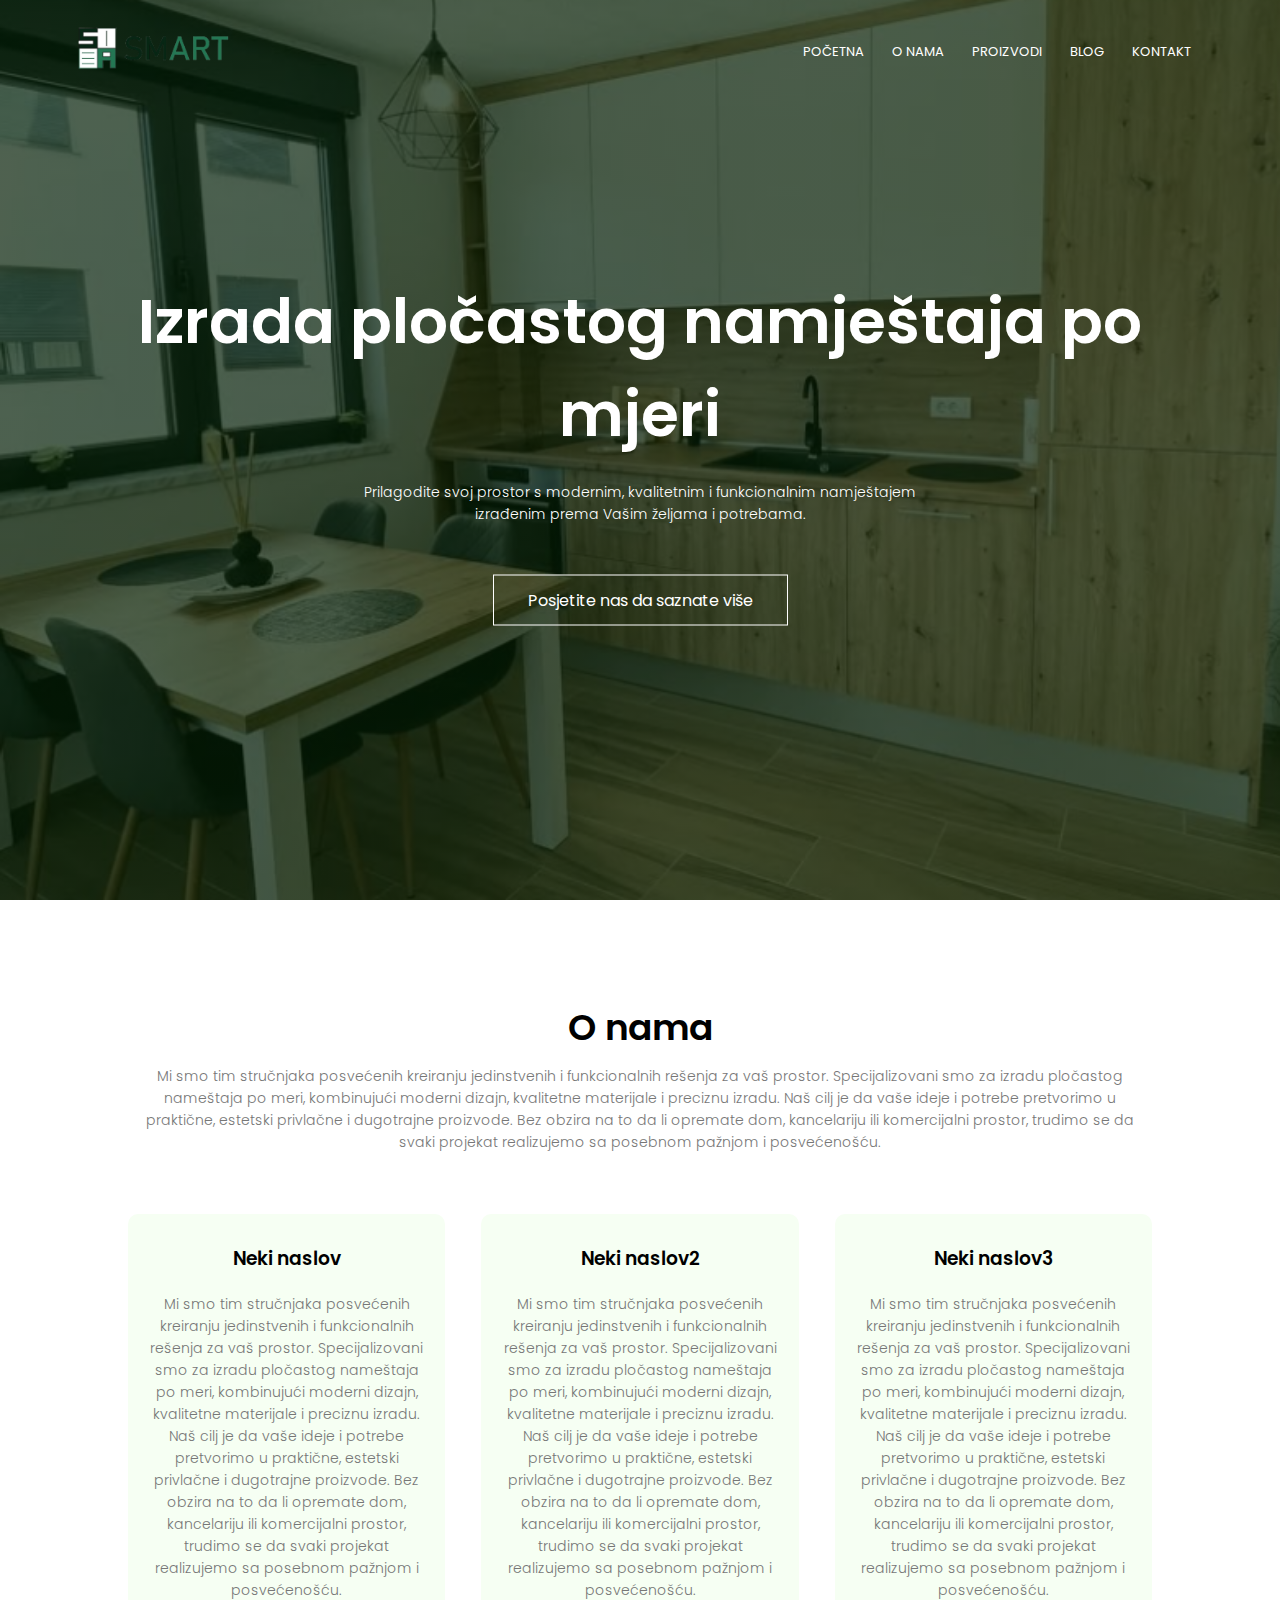
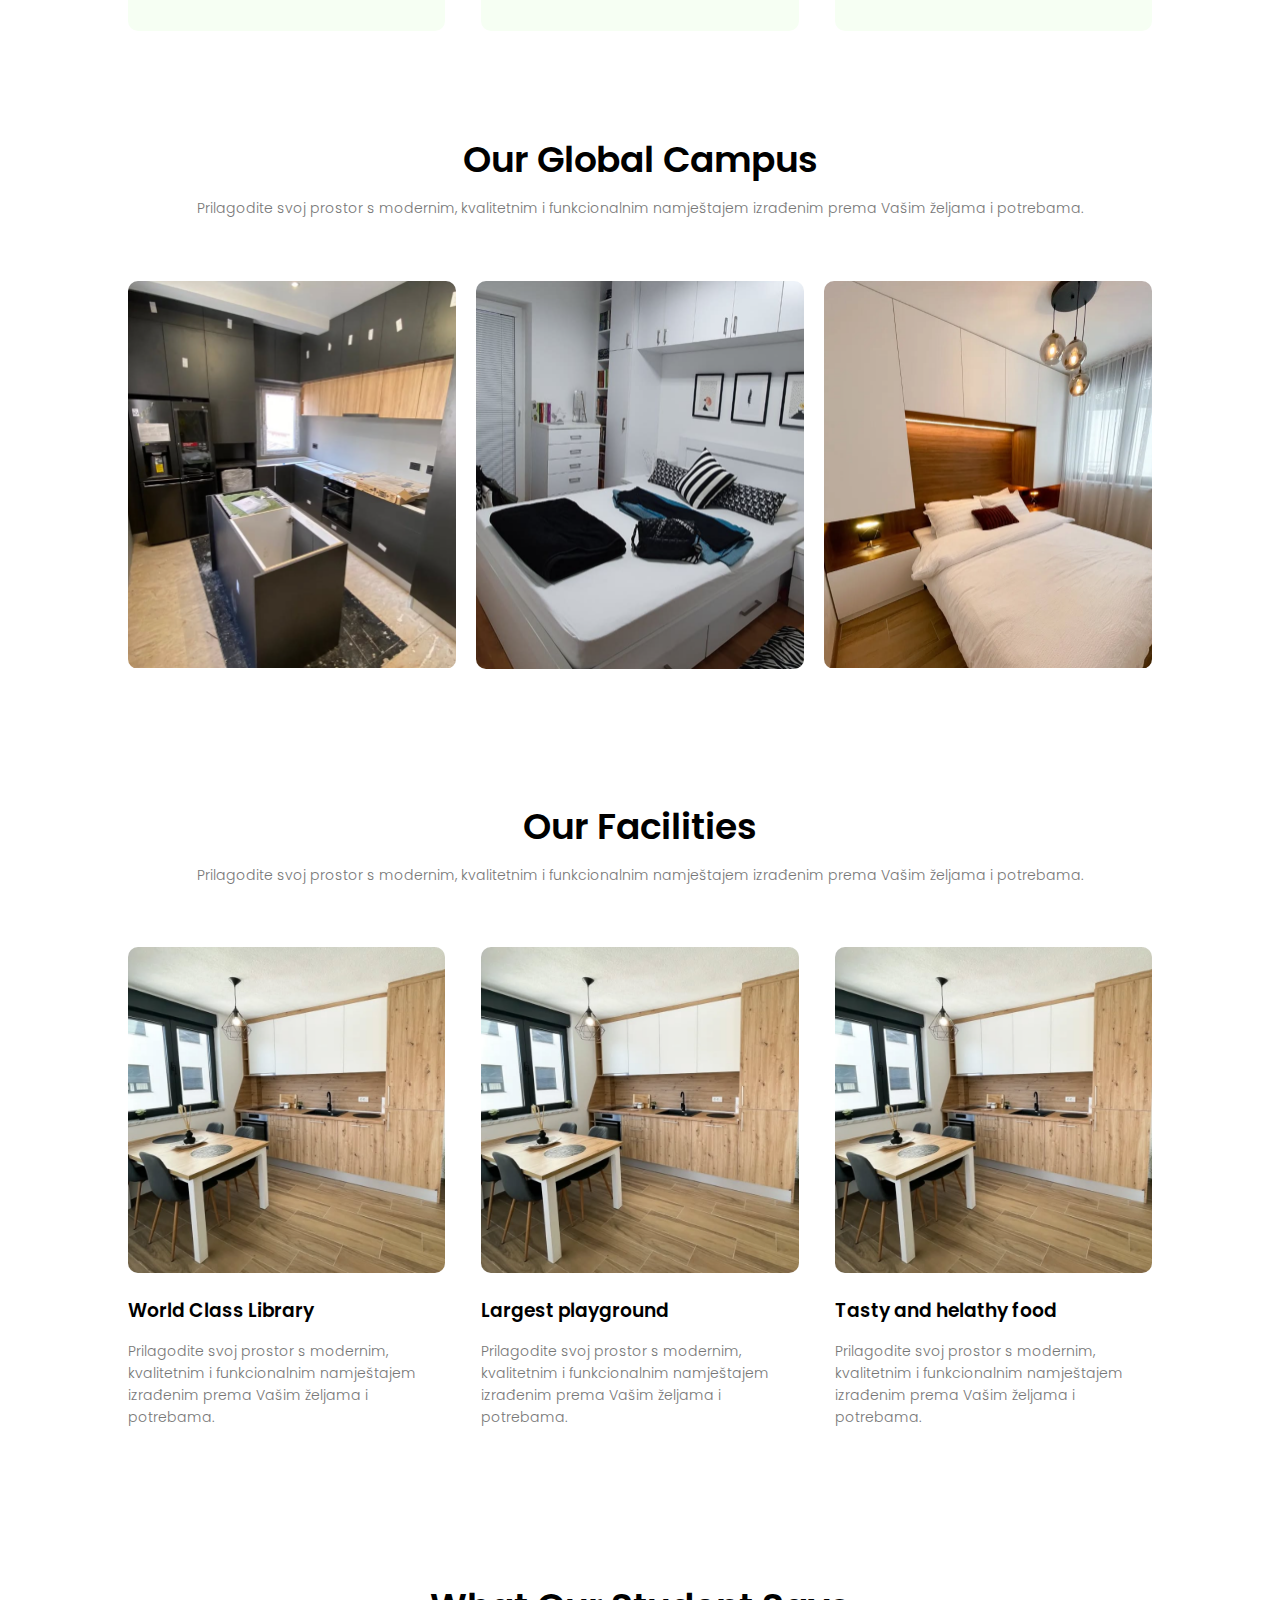
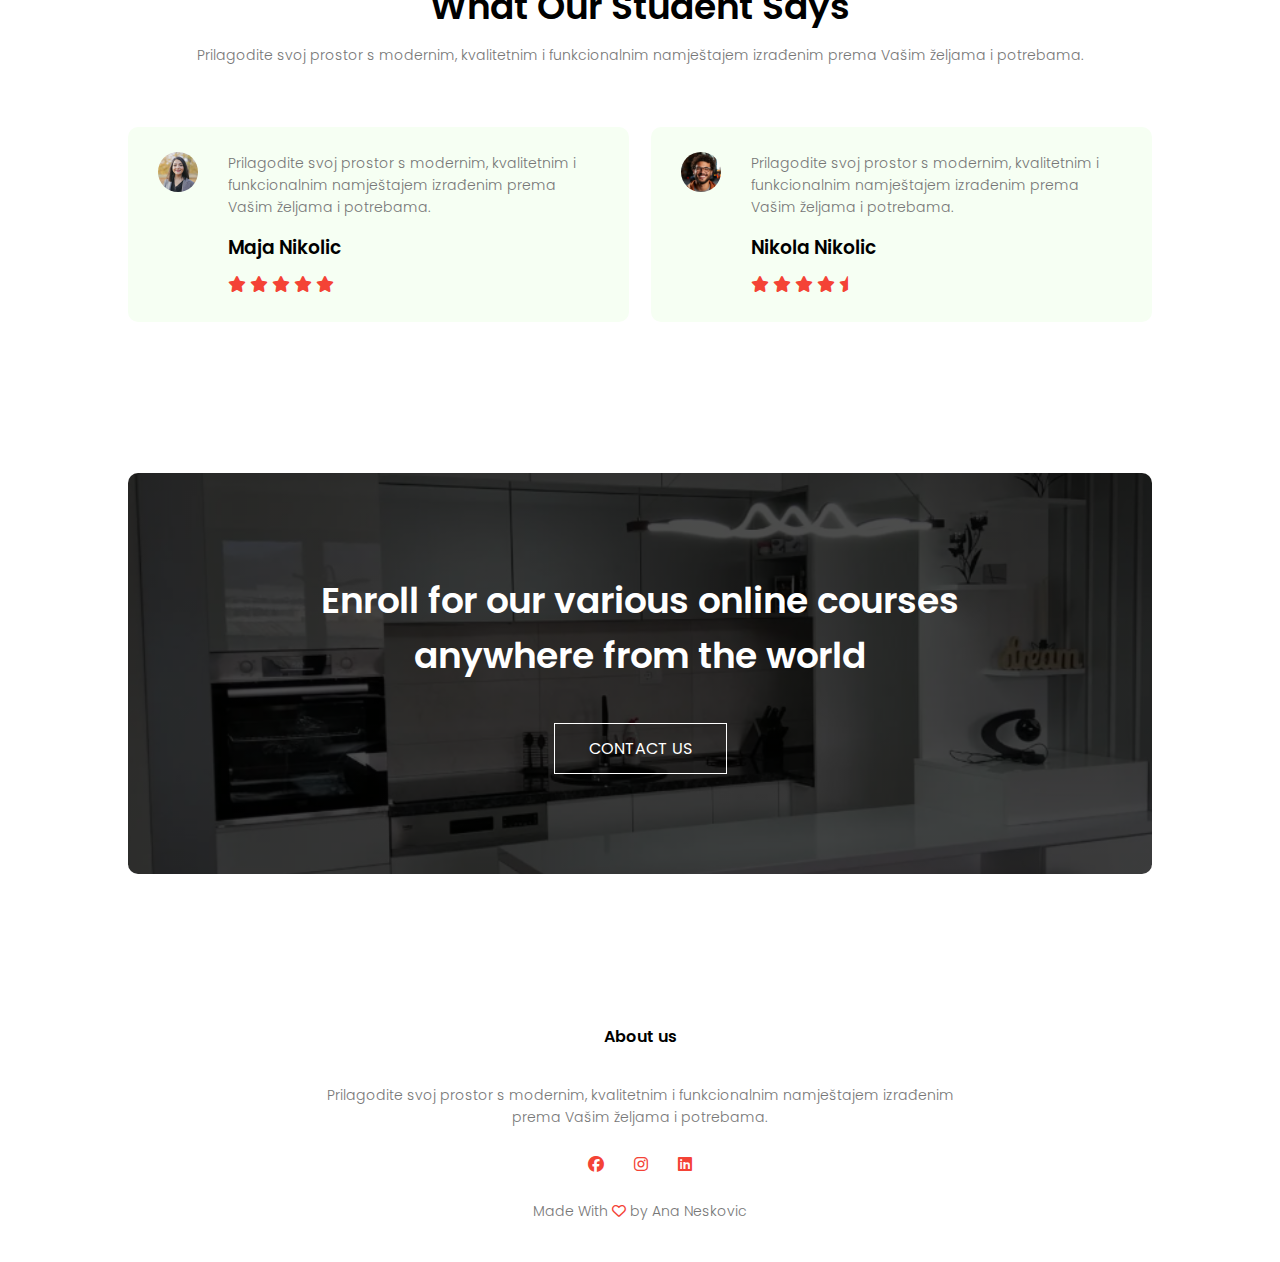
<file: index.html>
<!DOCTYPE html>
<html lang="en">

<head>
    <meta charset="UTF-8">
    <meta name="viewport" content="width=device-width, initial-scale=1.0">
    <title>Smart Enterijeri</title>
    <link rel="stylesheet" href="style.css">
    <link rel="preconnect" href="https://fonts.googleapis.com">
    <link rel="preconnect" href="https://fonts.gstatic.com" crossorigin>
    <link
        href="https://fonts.googleapis.com/css2?family=Poppins:ital,wght@0,100;0,200;0,300;0,400;0,500;0,600;0,700;0,800;0,900;1,100;1,200;1,300;1,400;1,500;1,600;1,700;1,800;1,900&family=Press+Start+2P&family=Quicksand:wght@300..700&display=swap"
        rel="stylesheet">
    <link href="https://cdnjs.cloudflare.com/ajax/libs/font-awesome/6.6.0/css/all.min.css" rel="stylesheet">
</head>

<body>

    <section class="header">
        <nav>
            <a href="index.html"><img src="images/file.png"></a>
            <div class="nav-links" id="navLinks">
                <i class="fa fa-times" onclick="hideMenu()"></i>
                <ul>
                    <li><a href="index.html">POČETNA</a></li>
                    <li><a href="about.html">O NAMA</a></li>
                    <li><a href="proizvodi.html">PROIZVODI</a></li>
                    <li><a href="blog.html">BLOG</a></li>
                    <li><a href="contact.html">KONTAKT</a></li>
                </ul>
            </div>
            <i class="fa fa-bars" onclick="showMenu()"></i>
        </nav>

        <div class="text-box">
            <h1>Izrada pločastog namještaja po mjeri</h1>
            <p>Prilagodite svoj prostor s modernim, kvalitetnim i funkcionalnim namještajem<br> izrađenim prema Vašim
                željama i potrebama.</p>
            <a href="" class="hero-btn">Posjetite nas da saznate više</a>
        </div>

    </section>

    <!-------About us---------->
    <!-- ---ovo je u videu bilo courses i koristim ga u proizvodi.html--------- -->

    <section class="aboutus">
        <h1>O nama</h1>
        <p>Mi smo tim stručnjaka posvećenih kreiranju jedinstvenih i funkcionalnih rešenja za vaš prostor.
            Specijalizovani smo za izradu pločastog nameštaja po meri, kombinujući moderni dizajn, kvalitetne materijale
            i preciznu izradu. Naš cilj je da vaše ideje i potrebe pretvorimo u praktične, estetski privlačne i
            dugotrajne proizvode. Bez obzira na to da li opremate dom, kancelariju ili komercijalni prostor, trudimo se
            da svaki projekat realizujemo sa posebnom pažnjom i posvećenošću.</p>

        <div class="row">
            <div class="aboutus-col">
                <h3>Neki naslov</h3>
                <p>Mi smo tim stručnjaka posvećenih kreiranju jedinstvenih i funkcionalnih rešenja za vaš prostor.
                    Specijalizovani smo za izradu pločastog nameštaja po meri, kombinujući moderni dizajn, kvalitetne
                    materijale i preciznu izradu. Naš cilj je da vaše ideje i potrebe pretvorimo u praktične, estetski
                    privlačne i dugotrajne proizvode. Bez obzira na to da li opremate dom, kancelariju ili komercijalni
                    prostor, trudimo se da svaki projekat realizujemo sa posebnom pažnjom i posvećenošću.</p>
            </div>

            <div class="aboutus-col">
                <h3>Neki naslov2</h3>
                <p>Mi smo tim stručnjaka posvećenih kreiranju jedinstvenih i funkcionalnih rešenja za vaš prostor.
                    Specijalizovani smo za izradu pločastog nameštaja po meri, kombinujući moderni dizajn, kvalitetne
                    materijale i preciznu izradu. Naš cilj je da vaše ideje i potrebe pretvorimo u praktične, estetski
                    privlačne i dugotrajne proizvode. Bez obzira na to da li opremate dom, kancelariju ili komercijalni
                    prostor, trudimo se da svaki projekat realizujemo sa posebnom pažnjom i posvećenošću.</p>
            </div>

            <div class="aboutus-col">
                <h3>Neki naslov3</h3>
                <p>Mi smo tim stručnjaka posvećenih kreiranju jedinstvenih i funkcionalnih rešenja za vaš prostor.
                    Specijalizovani smo za izradu pločastog nameštaja po meri, kombinujući moderni dizajn, kvalitetne
                    materijale i preciznu izradu. Naš cilj je da vaše ideje i potrebe pretvorimo u praktične, estetski
                    privlačne i dugotrajne proizvode. Bez obzira na to da li opremate dom, kancelariju ili komercijalni
                    prostor, trudimo se da svaki projekat realizujemo sa posebnom pažnjom i posvećenošću.</p>
            </div>

        </div>

    </section>


    <!-------Campus example---------->
    <section class="campus">
        <h1>Our Global Campus</h1>
        <p>Prilagodite svoj prostor s modernim, kvalitetnim i funkcionalnim namještajem izrađenim prema Vašim
            željama i potrebama.</p>

        <!-- Ove slike trebaju biti istih dimenzija -->
        <div class="row">
            <div class="campus-col">
                <img src="images/Screenshot 2024-12-10 162419.png">
                <div class="layer">
                    <h3>KUHINJE</h3>
                </div>
            </div>
            <div class="campus-col">
                <img src="images/Screenshot 2024-12-10 162841.png">
                <div class="layer">
                    <h3>SOBE</h3>
                </div>
            </div>
            <div class="campus-col">
                <img src="images/Screenshot 2024-12-10 162618.png">
                <div class="layer">
                    <h3>KANCELARIJE</h3>
                </div>
            </div>
        </div>

    </section>


    <!-- -------Facilities--------- -->

    <section class="facilities">
        <h1>Our Facilities</h1>
        <p>Prilagodite svoj prostor s modernim, kvalitetnim i funkcionalnim namještajem izrađenim prema Vašim
            željama i potrebama.</p>

        <div class="row">
            <div class="facilities-col">
                <img src="images/Screenshot 2024-12-10 162544.png">
                <h3>World Class Library</h3>
                <p>Prilagodite svoj prostor s modernim, kvalitetnim i funkcionalnim namještajem izrađenim prema Vašim
                    željama i potrebama.</p>
            </div>
            <div class="facilities-col">
                <img src="images/Screenshot 2024-12-10 162544.png">
                <h3>Largest playground</h3>
                <p>Prilagodite svoj prostor s modernim, kvalitetnim i funkcionalnim namještajem izrađenim prema Vašim
                    željama i potrebama.</p>
            </div>
            <div class="facilities-col">
                <img src="images/Screenshot 2024-12-10 162544.png">
                <h3>Tasty and helathy food</h3>
                <p>Prilagodite svoj prostor s modernim, kvalitetnim i funkcionalnim namještajem izrađenim prema Vašim
                    željama i potrebama.</p>
            </div>
        </div>
    </section>

    <!-- ---------- testimonials --------- -->

    <section class="testimonials">
        <h1>What Our Student Says</h1>
        <p>Prilagodite svoj prostor s modernim, kvalitetnim i funkcionalnim namještajem izrađenim prema Vašim
            željama i potrebama.</p>

        <div class="row">
            <div class="testimonial-col">
                <img src="images/Perfocal_17-11-2019_TYWFAQ_100_standard-3.jpg" alt="">
                <div>
                    <p>Prilagodite svoj prostor s modernim, kvalitetnim i funkcionalnim namještajem izrađenim prema Vašim
                        željama i potrebama.</p>
                    <h3>Maja Nikolic</h3>
                    <i class="fa fa-star"></i>
                    <i class="fa fa-star"></i>
                    <i class="fa fa-star"></i>
                    <i class="fa fa-star"></i>
                    <i class="fa fa-star"></i>        
                </div>
            </div>
            <div class="testimonial-col">
                <img src="images/ah4ozj2h.png" alt="">
                <div>
                    <p>Prilagodite svoj prostor s modernim, kvalitetnim i funkcionalnim namještajem izrađenim prema Vašim
                        željama i potrebama.</p>
                    <h3>Nikola Nikolic</h3>
                    <i class="fa fa-star"></i>
                    <i class="fa fa-star"></i>
                    <i class="fa fa-star"></i>
                    <i class="fa fa-star"></i>
                    <i class="fa fa-star-half"></i>
                </div>
            </div>
        </div>
    </section>

    <!-- ------ Call to Action ------- -->

    <section class="cta">
        <h1>Enroll for our various online courses<br> anywhere from the world</h1>
        <a href="" class="hero-btn">CONTACT US</a>
    </section>

    

    <!-- ---------Footer-------- -->
    <section class="footer">
        <h4>About us</h4>
        <p>Prilagodite svoj prostor s modernim, kvalitetnim i funkcionalnim namještajem izrađenim<br> prema Vašim
            željama i potrebama.</p>
        <div class="icons">
            <i class="fab fa-facebook"></i>
            <i class="fab fa-instagram"></i>
            <i class="fab fa-linkedin"></i>
        </div>
        <p>Made With <i class="fa-regular fa-heart"></i> by Ana Neskovic</p>
    </section>





    <!-- ---------JavaScript za Toggle Meni-------- -->
    <script>

        var navLinks = document.getElementById("navLinks");

        function showMenu() {
            navLinks.style.right = "0";
        }

        function hideMenu() {
            navLinks.style.right = "-200px";
        }

    </script>

</body>

</html>
</file>
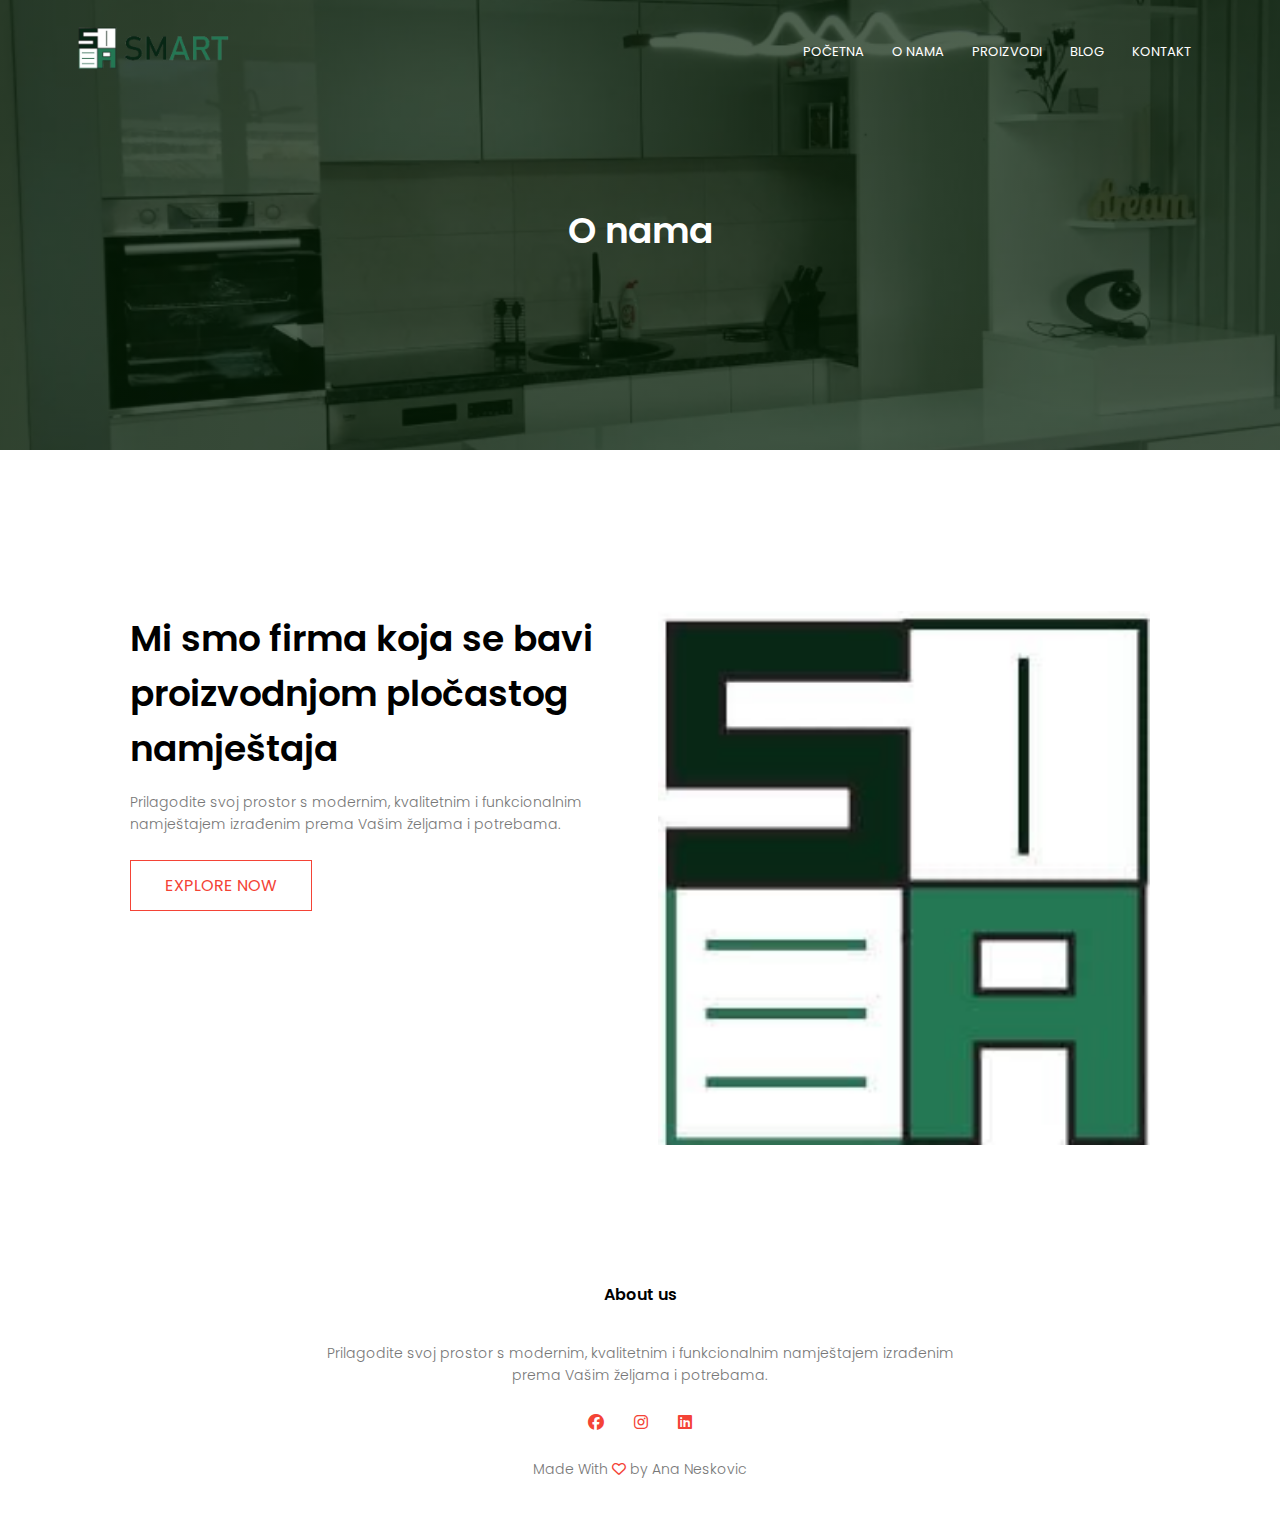
<file: about.html>
<!DOCTYPE html>
<html lang="en">

<head>
    <meta charset="UTF-8">
    <meta name="viewport" content="width=device-width, initial-scale=1.0">
    <title>Smart Enterijeri</title>
    <link rel="stylesheet" href="style.css">
    <link rel="preconnect" href="https://fonts.googleapis.com">
    <link rel="preconnect" href="https://fonts.gstatic.com" crossorigin>
    <link
        href="https://fonts.googleapis.com/css2?family=Poppins:ital,wght@0,100;0,200;0,300;0,400;0,500;0,600;0,700;0,800;0,900;1,100;1,200;1,300;1,400;1,500;1,600;1,700;1,800;1,900&family=Press+Start+2P&family=Quicksand:wght@300..700&display=swap"
        rel="stylesheet">
    <link href="https://cdnjs.cloudflare.com/ajax/libs/font-awesome/6.6.0/css/all.min.css" rel="stylesheet">
</head>

<body>

    <!-- ------- header -------- -->

    <section class="sub-header">
        <nav>
            <a href="index.html"><img src="images/file.png"></a>
            <div class="nav-links" id="navLinks">
                <i class="fa fa-times" onclick="hideMenu()"></i>
                <ul>
                    <li><a href="index.html">POČETNA</a></li>
                    <li><a href="about.html">O NAMA</a></li>
                    <li><a href="proizvodi.html">PROIZVODI</a></li>
                    <li><a href="blog.html">BLOG</a></li>
                    <li><a href="contact.html">KONTAKT</a></li>
                </ul>
            </div>
            <i class="fa fa-bars" onclick="showMenu()"></i>
        </nav>

        <h1>O nama</h1>
    </section>

    <!-- -------about us content ------------ -->

    <section class="about-us">
        <div class="row">
            <div class="about-col">
                <h1>Mi smo firma koja se bavi proizvodnjom pločastog namještaja</h1>
                <p>Prilagodite svoj prostor s modernim, kvalitetnim i funkcionalnim namještajem izrađenim prema Vašim
                    željama i potrebama.</p>
                    <a href="" class="hero-btn red-btn">EXPLORE NOW</a>
            </div>
            <div class="about-col">
                <img src="images/logo.png">
            </div>
        </div>
    </section>



    <!-- ---------Footer-------- -->
    <section class="footer">
        <h4>About us</h4>
        <p>Prilagodite svoj prostor s modernim, kvalitetnim i funkcionalnim namještajem izrađenim<br> prema Vašim
            željama i potrebama.</p>
        <div class="icons">
            <i class="fab fa-facebook"></i>
            <i class="fab fa-instagram"></i>
            <i class="fab fa-linkedin"></i>
        </div>
        <p>Made With <i class="fa-regular fa-heart"></i> by Ana Neskovic</p>
    </section>





    <!-- ---------JavaScript za Toggle Meni-------- -->
    <script>

        var navLinks = document.getElementById("navLinks");

        function showMenu() {
            navLinks.style.right = "0";
        }

        function hideMenu() {
            navLinks.style.right = "-200px";
        }

    </script>

</body>

</html>
</file>
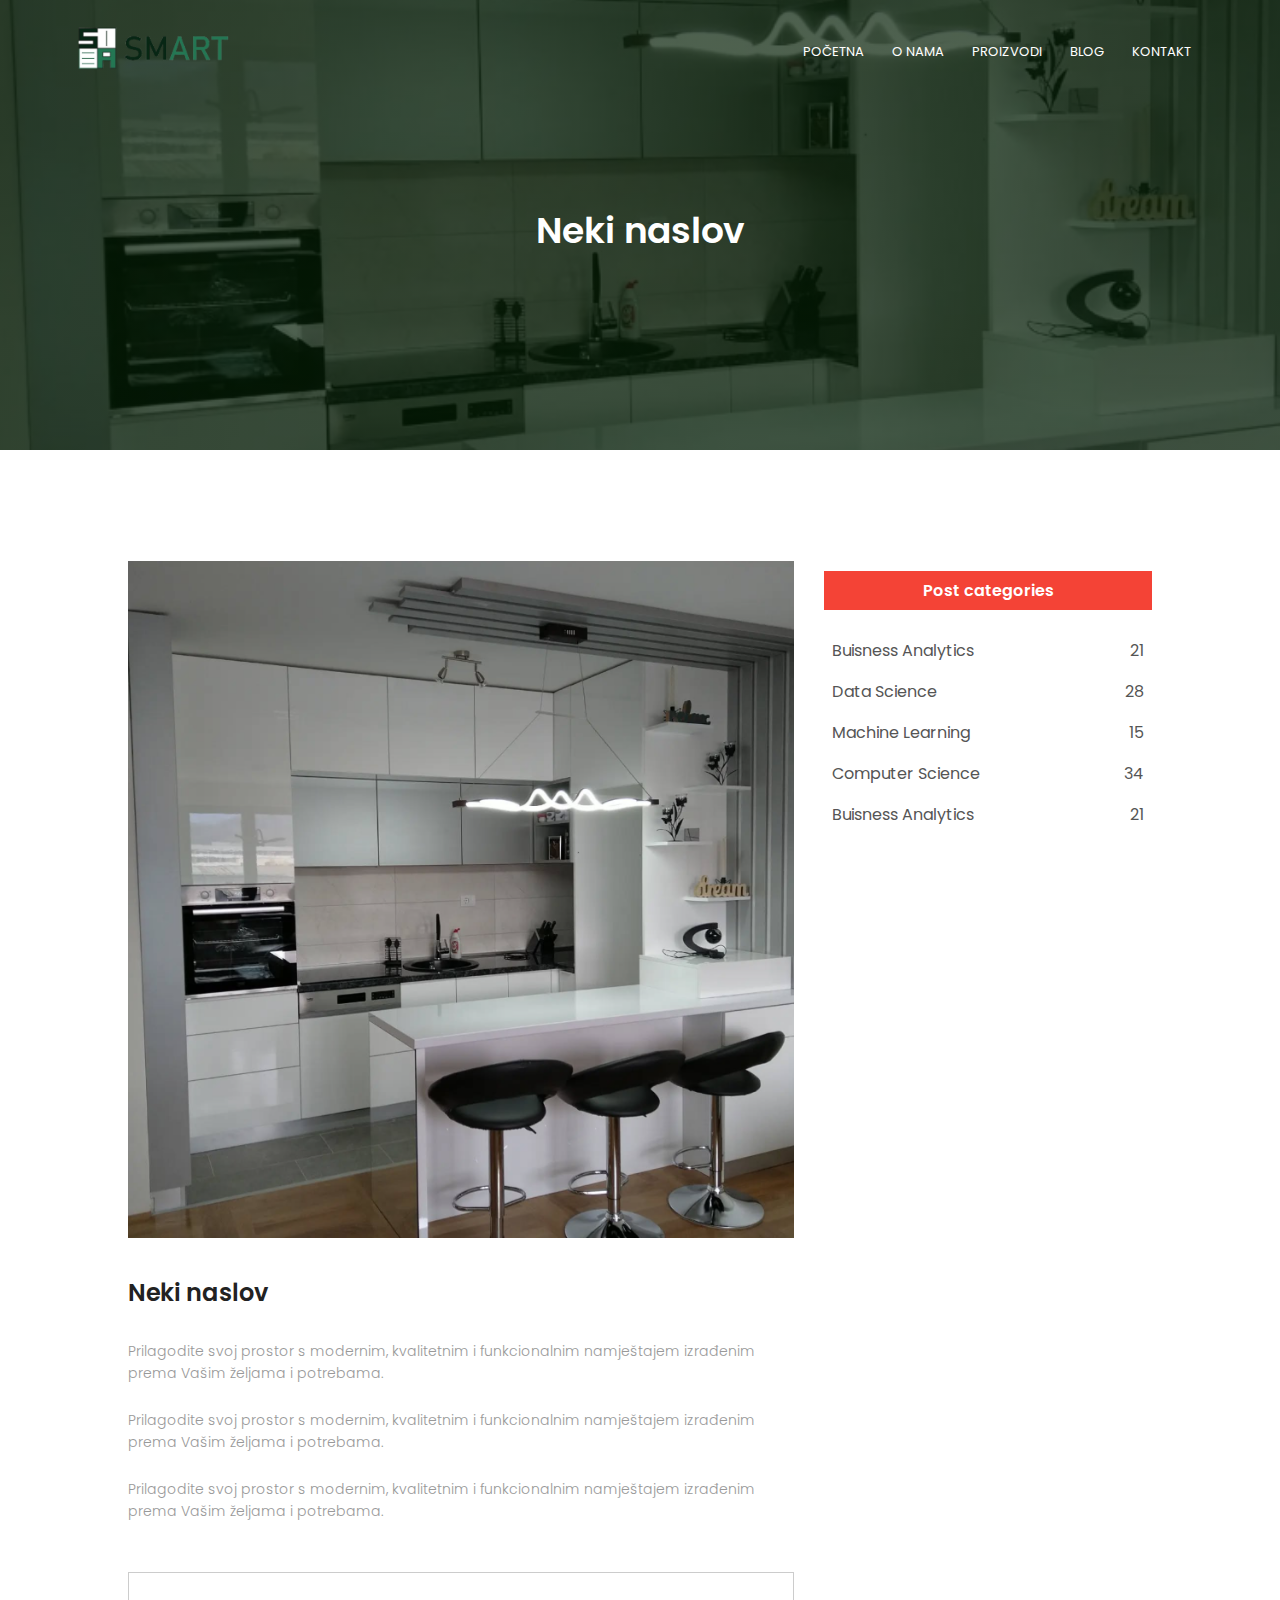
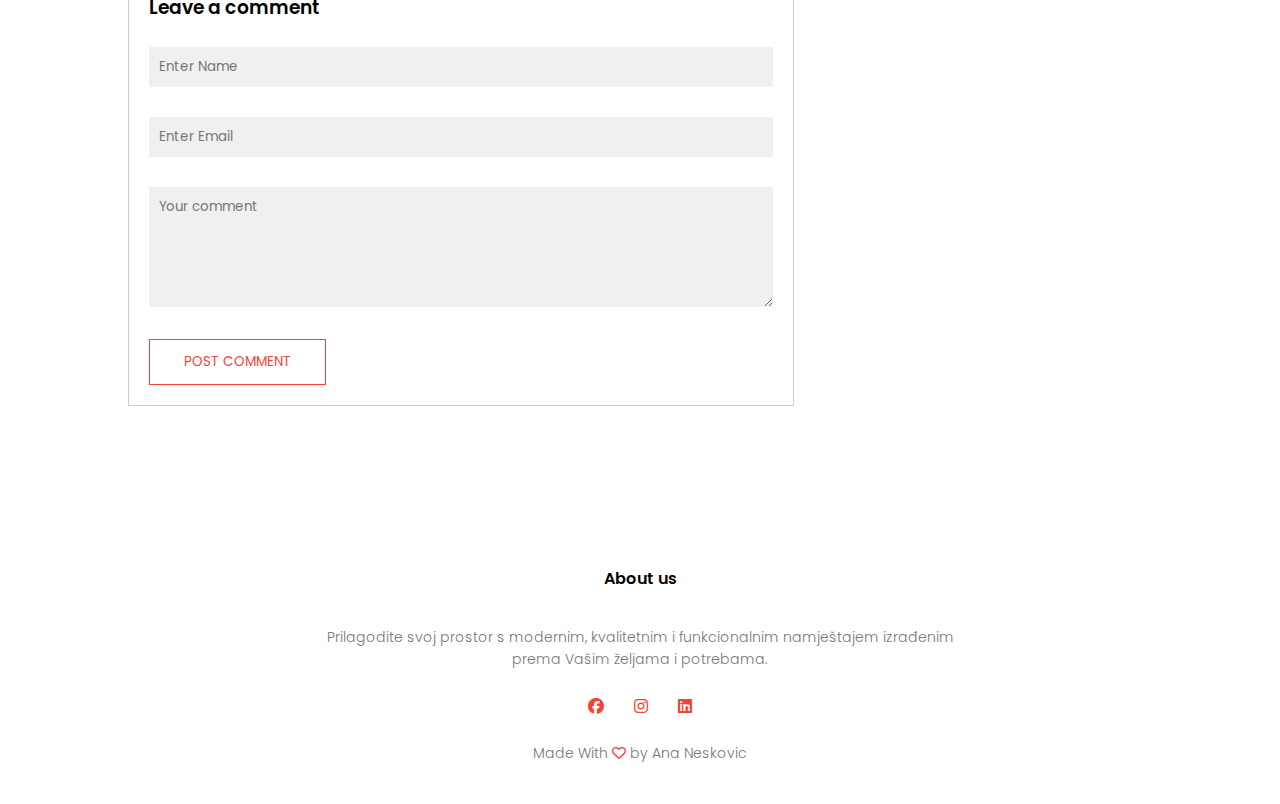
<file: blog.html>
<!DOCTYPE html>
<html lang="en">

<head>
    <meta charset="UTF-8">
    <meta name="viewport" content="width=device-width, initial-scale=1.0">
    <title>Smart Enterijeri</title>
    <link rel="stylesheet" href="style.css">
    <link rel="preconnect" href="https://fonts.googleapis.com">
    <link rel="preconnect" href="https://fonts.gstatic.com" crossorigin>
    <link
        href="https://fonts.googleapis.com/css2?family=Poppins:ital,wght@0,100;0,200;0,300;0,400;0,500;0,600;0,700;0,800;0,900;1,100;1,200;1,300;1,400;1,500;1,600;1,700;1,800;1,900&family=Press+Start+2P&family=Quicksand:wght@300..700&display=swap"
        rel="stylesheet">
    <link href="https://cdnjs.cloudflare.com/ajax/libs/font-awesome/6.6.0/css/all.min.css" rel="stylesheet">
</head>

<body>

    <!-- ------- header -------- -->

    <section class="sub-header">
        <nav>
            <a href="index.html"><img src="images/file.png"></a>
            <div class="nav-links" id="navLinks">
                <i class="fa fa-times" onclick="hideMenu()"></i>
                <ul>
                    <li><a href="index.html">POČETNA</a></li>
                    <li><a href="about.html">O NAMA</a></li>
                    <li><a href="proizvodi.html">PROIZVODI</a></li>
                    <li><a href="blog.html">BLOG</a></li>
                    <li><a href="contact.html">KONTAKT</a></li>
                </ul>
            </div>
            <i class="fa fa-bars" onclick="showMenu()"></i>
        </nav>

        <h1>Neki naslov</h1>
    </section>

    <!-- ------- blog page content------------ -->

    <section class="blog-content">
        <div class="row">
            <div class="blog-left">
                <img src="images/Screenshot 2024-12-10 162510.png">
                <h2>Neki naslov</h2>
                <p>Prilagodite svoj prostor s modernim, kvalitetnim i funkcionalnim namještajem izrađenim prema Vašim
                željama i potrebama.</p>
                <br>
                <p>Prilagodite svoj prostor s modernim, kvalitetnim i funkcionalnim namještajem izrađenim prema Vašim
                željama i potrebama.</p>
                <br>
                <p>Prilagodite svoj prostor s modernim, kvalitetnim i funkcionalnim namještajem izrađenim prema Vašim
                željama i potrebama.</p>
            
            <div class="comment-box">
                <h3>Leave a comment</h3>
                <form class="comment-form">
                    <input type="text" placeholder="Enter Name">
                    <input type="email" placeholder="Enter Email">
                    <textarea rows="5" placeholder="Your comment"></textarea>
                    <button type="Submit" class="hero-btn red-btn">POST COMMENT</button>
                </form>
            </div>
            
            
            </div>
            <div class="blog-right">
                <h3>Post categories</h3>
                <div>
                    <span>Buisness Analytics</span>
                    <span>21</span>
                </div>
                <div>
                    <span>Data Science</span>
                    <span>28</span>
                </div>
                <div>
                    <span>Machine Learning</span>
                    <span>15</span>
                </div>
                <div>
                    <span>Computer Science</span>
                    <span>34</span>
                </div>
                <div>
                    <span>Buisness Analytics</span>
                    <span>21</span>
                </div>
            </div>
        </div>
    </section>


    <!-- ---------Footer-------- -->
    <section class="footer">
        <h4>About us</h4>
        <p>Prilagodite svoj prostor s modernim, kvalitetnim i funkcionalnim namještajem izrađenim<br> prema Vašim
            željama i potrebama.</p>
        <div class="icons">
            <i class="fab fa-facebook"></i>
            <i class="fab fa-instagram"></i>
            <i class="fab fa-linkedin"></i>
        </div>
        <p>Made With <i class="fa-regular fa-heart"></i> by Ana Neskovic</p>
    </section>





    <!-- ---------JavaScript za Toggle Meni-------- -->
    <script>

        var navLinks = document.getElementById("navLinks");

        function showMenu() {
            navLinks.style.right = "0";
        }

        function hideMenu() {
            navLinks.style.right = "-200px";
        }

    </script>

</body>

</html>
</file>
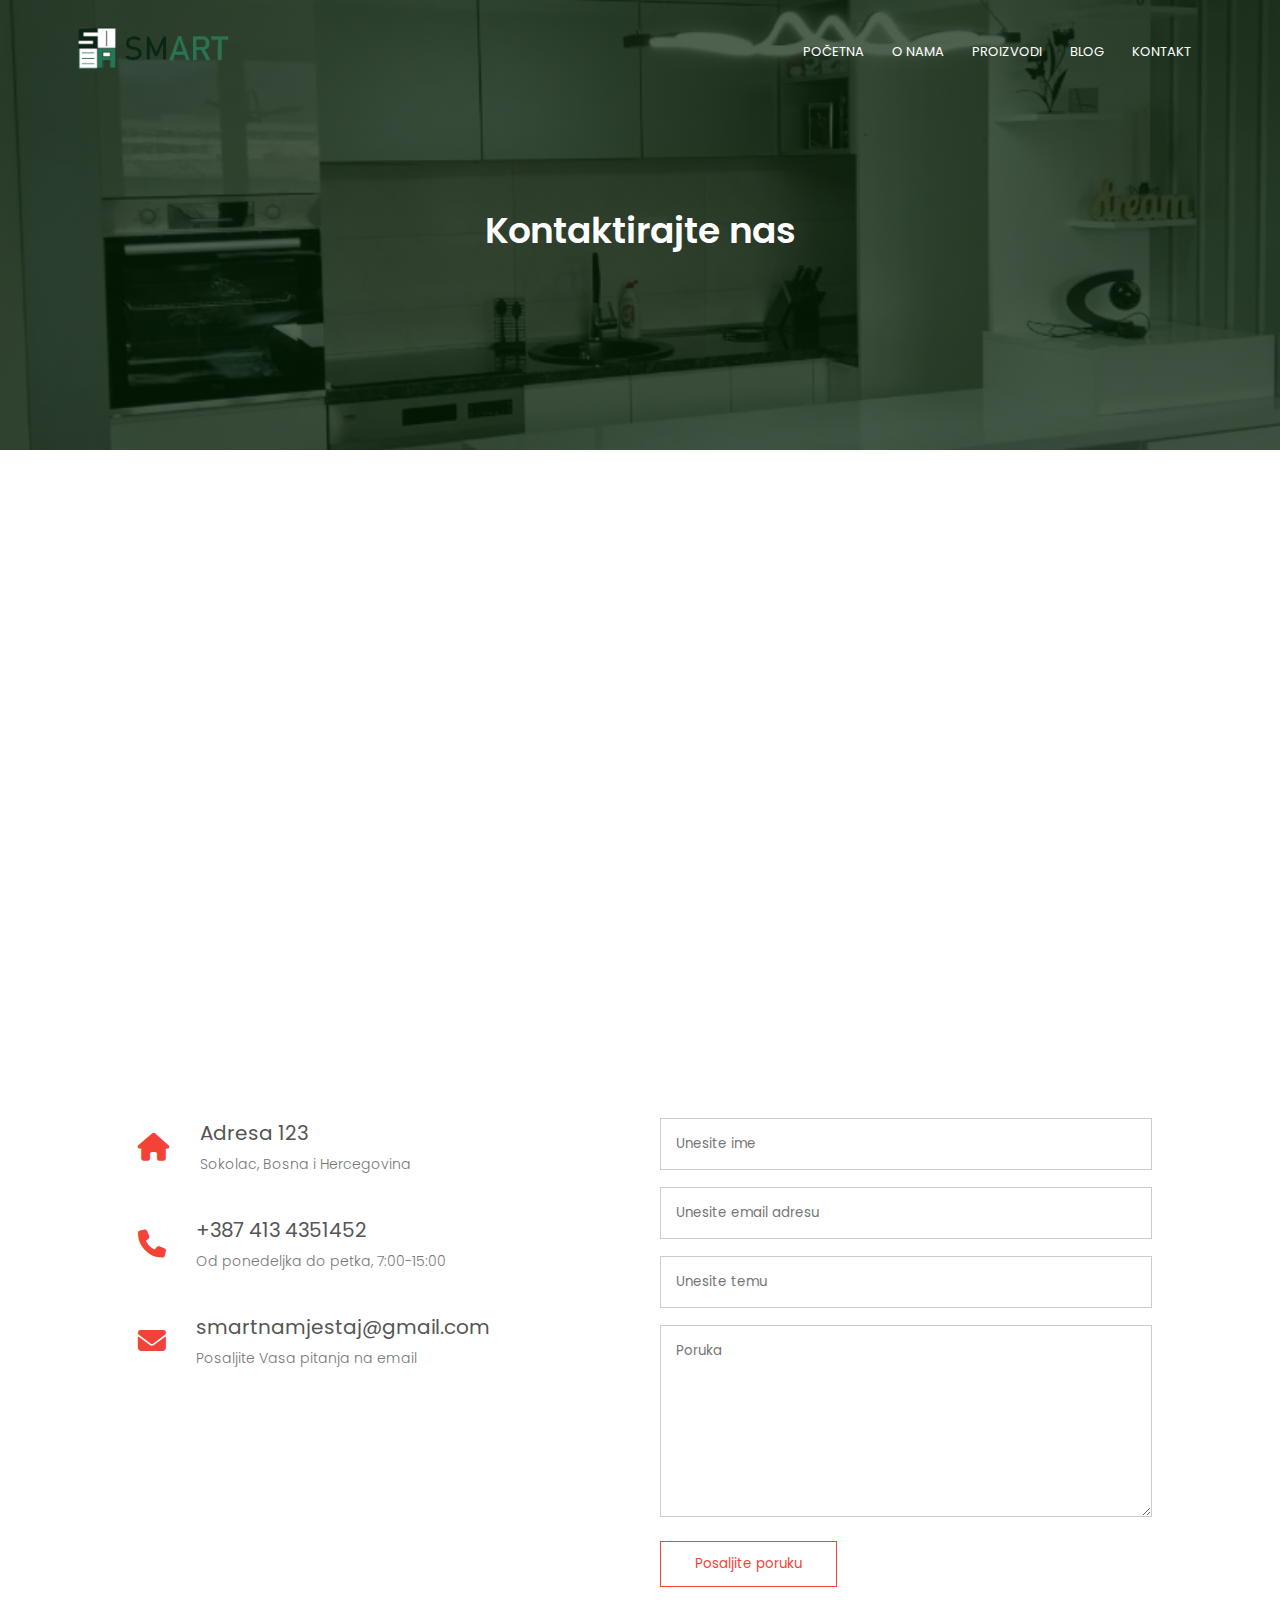
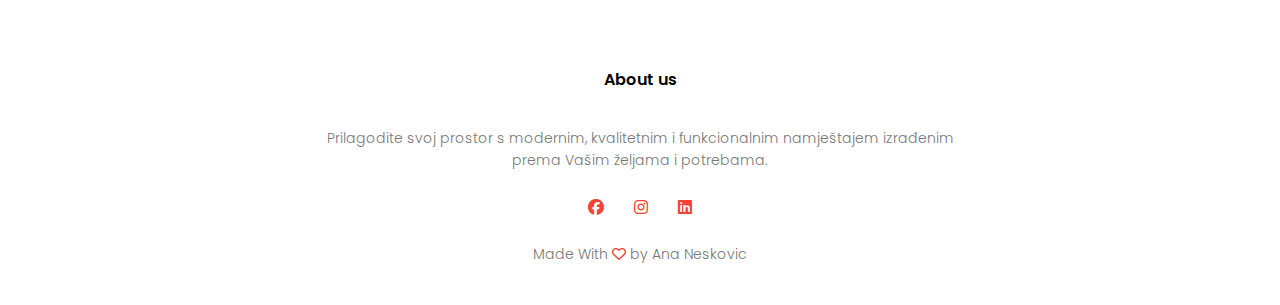
<file: contact.html>
<!DOCTYPE html>
<html lang="en">

<head>
    <meta charset="UTF-8">
    <meta name="viewport" content="width=device-width, initial-scale=1.0">
    <title>Smart Enterijeri</title>
    <link rel="stylesheet" href="style.css">
    <link rel="preconnect" href="https://fonts.googleapis.com">
    <link rel="preconnect" href="https://fonts.gstatic.com" crossorigin>
    <link
        href="https://fonts.googleapis.com/css2?family=Poppins:ital,wght@0,100;0,200;0,300;0,400;0,500;0,600;0,700;0,800;0,900;1,100;1,200;1,300;1,400;1,500;1,600;1,700;1,800;1,900&family=Press+Start+2P&family=Quicksand:wght@300..700&display=swap"
        rel="stylesheet">
    <link href="https://cdnjs.cloudflare.com/ajax/libs/font-awesome/6.6.0/css/all.min.css" rel="stylesheet">
</head>

<body>

    <!-- ------- header -------- -->

    <section class="sub-header">
        <nav>
            <a href="index.html"><img src="images/file.png"></a>
            <div class="nav-links" id="navLinks">
                <i class="fa fa-times" onclick="hideMenu()"></i>
                <ul>
                    <li><a href="index.html">POČETNA</a></li>
                    <li><a href="about.html">O NAMA</a></li>
                    <li><a href="proizvodi.html">PROIZVODI</a></li>
                    <li><a href="blog.html">BLOG</a></li>
                    <li><a href="contact.html">KONTAKT</a></li>
                </ul>
            </div>
            <i class="fa fa-bars" onclick="showMenu()"></i>
        </nav>

        <h1>Kontaktirajte nas</h1>
    </section>

    <!-- -------contact us ------------ -->

    <section class="location">

        <iframe src="https://www.google.com/maps/embed?pb=!1m18!1m12!1m3!1d11492.185625007896!2d18.78889351289612!3d43.93771323743688!2m3!1f0!2f0!3f0!3m2!1i1024!2i768!4f13.1!3m3!1m2!1s0x4758e6e9311db1a5%3A0x4ad03dca69186d9a!2z0KHQvtC60L7Qu9Cw0YYsINCR0L7RgdC90LAg0Lgg0KXQtdGA0YbQtdCz0L7QstC40L3QsA!5e0!3m2!1ssr!2srs!4v1734099908511!5m2!1ssr!2srs" width="600" height="450" style="border:0;" allowfullscreen="" loading="lazy" referrerpolicy="no-referrer-when-downgrade"></iframe>

    </section>

    <section class="contact-us">
        <div class="row">
            <div class="contact-col">
                <div>
                    <i class="fas fa-home"></i>
                    <span>
                        <h5>Adresa 123</h5>
                        <p>Sokolac, Bosna i Hercegovina</p>
                    </span>
                </div>
                <div>
                    <i class="fas fa-phone"></i>
                    <span>
                        <h5>+387 413 4351452</h5>
                        <p>Od ponedeljka do petka, 7:00-15:00</p>
                    </span>
                </div>
                <div>
                    <i class="fas fa-envelope"></i>
                    <span>
                        <h5>smartnamjestaj@gmail.com</h5>
                        <p>Posaljite Vasa pitanja na email</p>
                    </span>
                </div>
            </div>
            <div class="contact-col">

                <form action="form-handler.php" method="post">
                    <input type="text" name="name" placeholder="Unesite ime" required>
                    <input type="email" name="email" placeholder="Unesite email adresu" required>
                    <input type="text" name="subject" placeholder="Unesite temu" required>
                    <textarea  rows="8" name="message" placeholder="Poruka" required></textarea>
                    <button type="submit" class="hero-btn red-btn">Posaljite poruku</button>
                </form>

            </div>
        </div>
    </section>


    <!-- ---------Footer-------- -->
    <section class="footer">
        <h4>About us</h4>
        <p>Prilagodite svoj prostor s modernim, kvalitetnim i funkcionalnim namještajem izrađenim<br> prema Vašim
            željama i potrebama.</p>
        <div class="icons">
            <i class="fab fa-facebook"></i>
            <i class="fab fa-instagram"></i>
            <i class="fab fa-linkedin"></i>
        </div>
        <p>Made With <i class="fa-regular fa-heart"></i> by Ana Neskovic</p>
    </section>





    <!-- ---------JavaScript za Toggle Meni-------- -->
    <script>

        var navLinks = document.getElementById("navLinks");

        function showMenu() {
            navLinks.style.right = "0";
        }

        function hideMenu() {
            navLinks.style.right = "-200px";
        }

    </script>

</body>

</html>
</file>
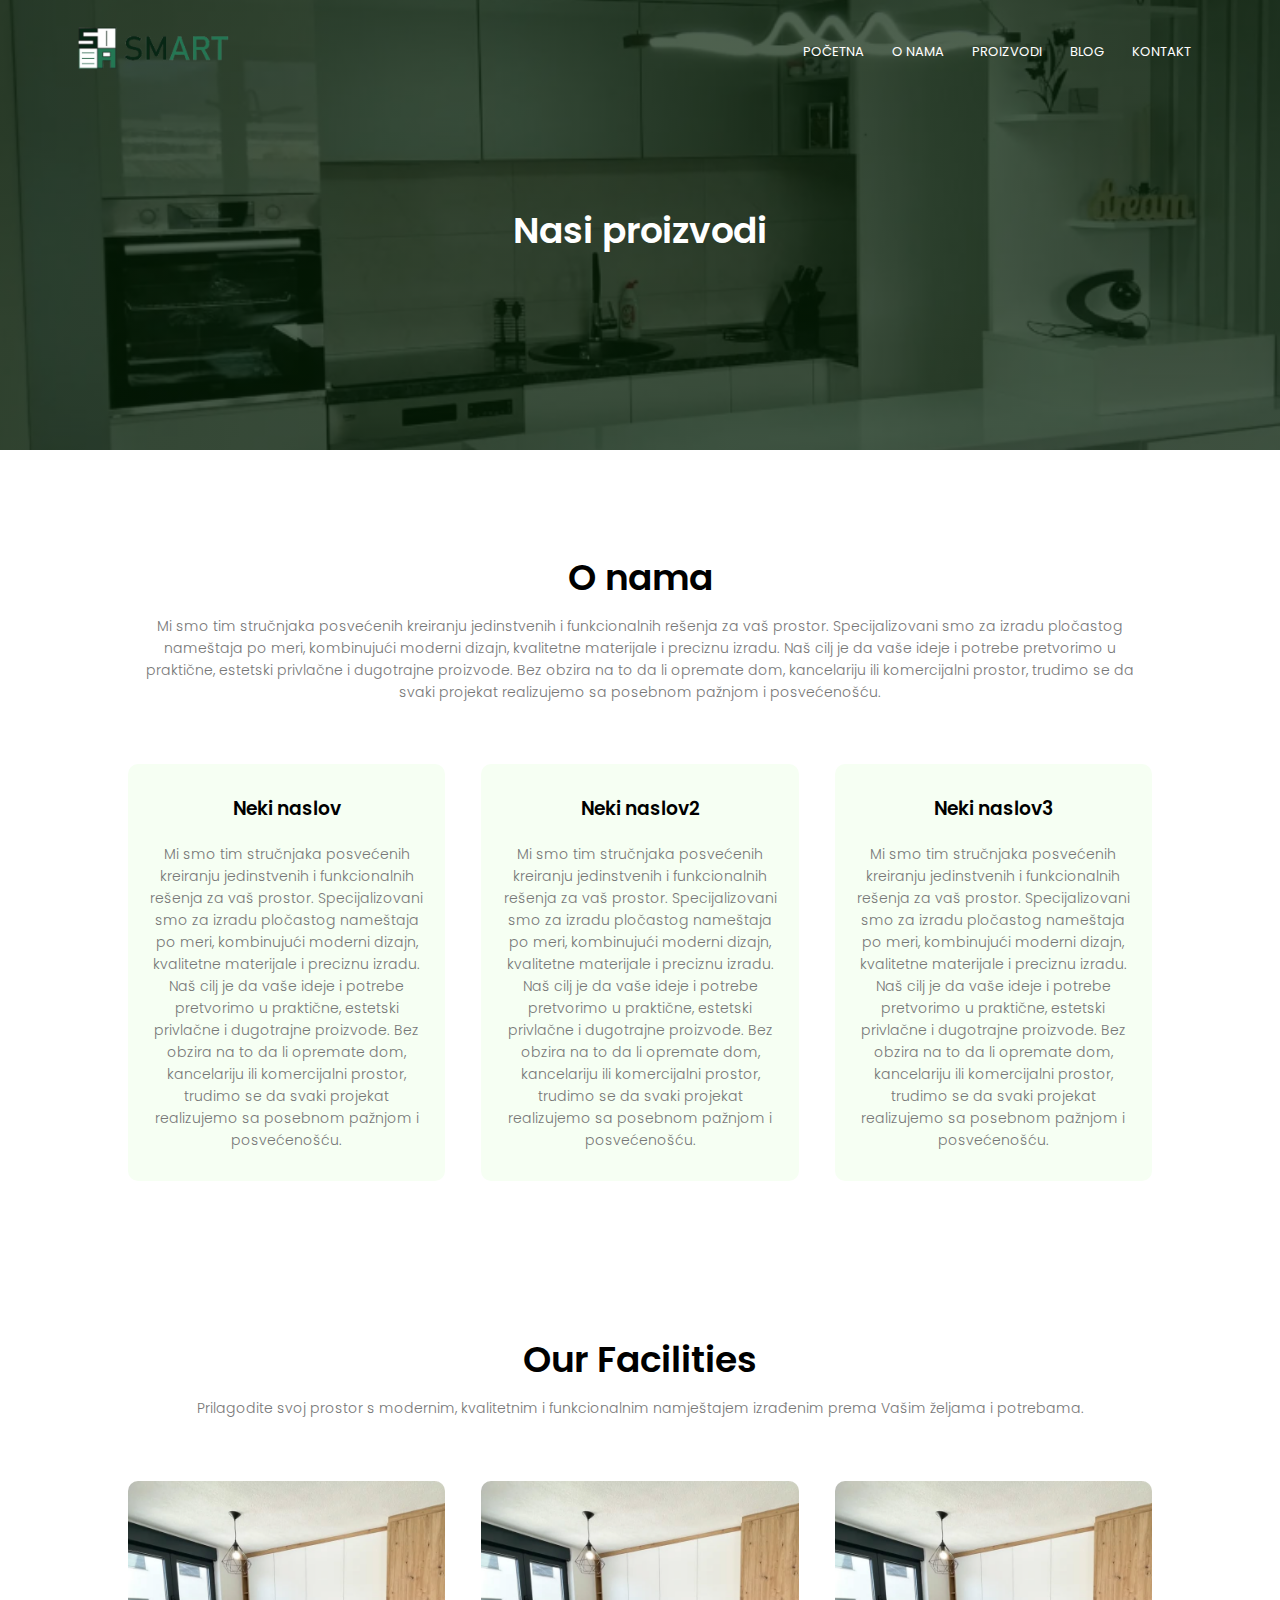
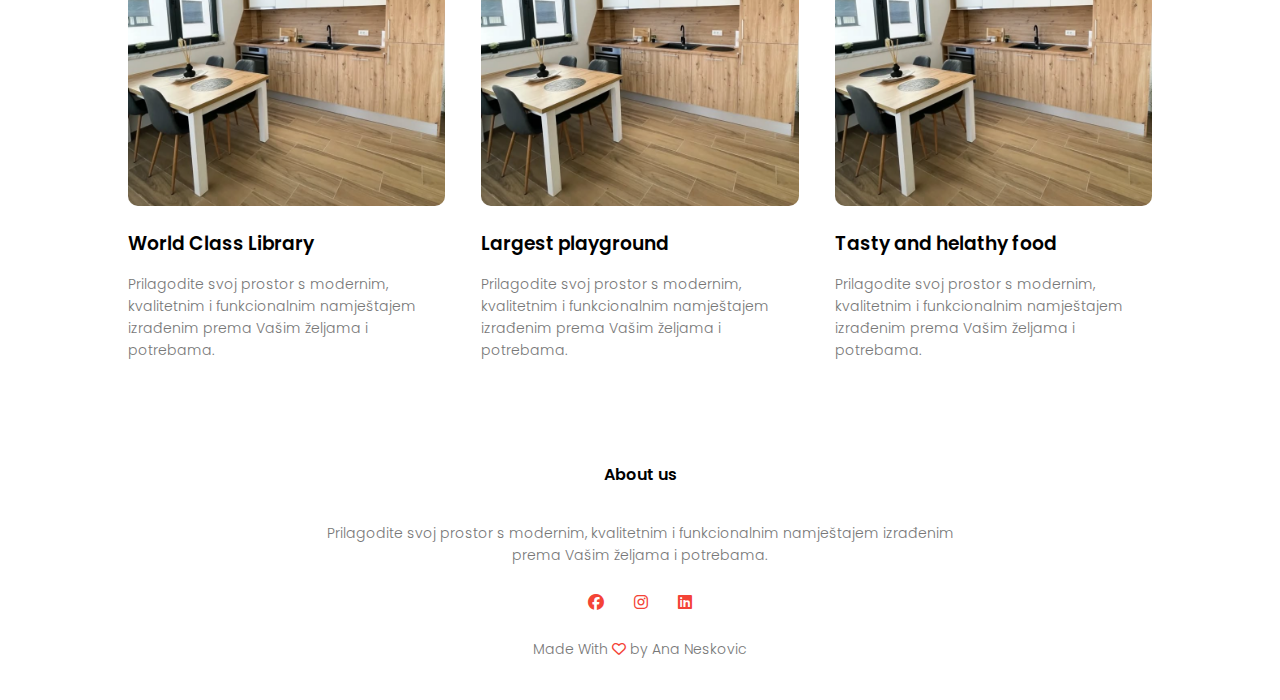
<file: proizvodi.html>
<!DOCTYPE html>
<html lang="en">

<head>
    <meta charset="UTF-8">
    <meta name="viewport" content="width=device-width, initial-scale=1.0">
    <title>Smart Enterijeri</title>
    <link rel="stylesheet" href="style.css">
    <link rel="preconnect" href="https://fonts.googleapis.com">
    <link rel="preconnect" href="https://fonts.gstatic.com" crossorigin>
    <link
        href="https://fonts.googleapis.com/css2?family=Poppins:ital,wght@0,100;0,200;0,300;0,400;0,500;0,600;0,700;0,800;0,900;1,100;1,200;1,300;1,400;1,500;1,600;1,700;1,800;1,900&family=Press+Start+2P&family=Quicksand:wght@300..700&display=swap"
        rel="stylesheet">
    <link href="https://cdnjs.cloudflare.com/ajax/libs/font-awesome/6.6.0/css/all.min.css" rel="stylesheet">
</head>

<body>

    <!-- ------- header -------- -->

    <section class="sub-header">
        <nav>
            <a href="index.html"><img src="images/file.png"></a>
            <div class="nav-links" id="navLinks">
                <i class="fa fa-times" onclick="hideMenu()"></i>
                <ul>
                    <li><a href="index.html">POČETNA</a></li>
                    <li><a href="about.html">O NAMA</a></li>
                    <li><a href="proizvodi.html">PROIZVODI</a></li>
                    <li><a href="blog.html">BLOG</a></li>
                    <li><a href="contact.html">KONTAKT</a></li>
                </ul>
            </div>
            <i class="fa fa-bars" onclick="showMenu()"></i>
        </nav>

        <h1>Nasi proizvodi</h1>
    </section>

    <!-- ------- proizvodi content------------ -->

        <!-------About us---------->
        <section class="aboutus">
            <h1>O nama</h1>
            <p>Mi smo tim stručnjaka posvećenih kreiranju jedinstvenih i funkcionalnih rešenja za vaš prostor.
                Specijalizovani smo za izradu pločastog nameštaja po meri, kombinujući moderni dizajn, kvalitetne materijale
                i preciznu izradu. Naš cilj je da vaše ideje i potrebe pretvorimo u praktične, estetski privlačne i
                dugotrajne proizvode. Bez obzira na to da li opremate dom, kancelariju ili komercijalni prostor, trudimo se
                da svaki projekat realizujemo sa posebnom pažnjom i posvećenošću.</p>
    
            <div class="row">
                <div class="aboutus-col">
                    <h3>Neki naslov</h3>
                    <p>Mi smo tim stručnjaka posvećenih kreiranju jedinstvenih i funkcionalnih rešenja za vaš prostor.
                        Specijalizovani smo za izradu pločastog nameštaja po meri, kombinujući moderni dizajn, kvalitetne
                        materijale i preciznu izradu. Naš cilj je da vaše ideje i potrebe pretvorimo u praktične, estetski
                        privlačne i dugotrajne proizvode. Bez obzira na to da li opremate dom, kancelariju ili komercijalni
                        prostor, trudimo se da svaki projekat realizujemo sa posebnom pažnjom i posvećenošću.</p>
                </div>
    
                <div class="aboutus-col">
                    <h3>Neki naslov2</h3>
                    <p>Mi smo tim stručnjaka posvećenih kreiranju jedinstvenih i funkcionalnih rešenja za vaš prostor.
                        Specijalizovani smo za izradu pločastog nameštaja po meri, kombinujući moderni dizajn, kvalitetne
                        materijale i preciznu izradu. Naš cilj je da vaše ideje i potrebe pretvorimo u praktične, estetski
                        privlačne i dugotrajne proizvode. Bez obzira na to da li opremate dom, kancelariju ili komercijalni
                        prostor, trudimo se da svaki projekat realizujemo sa posebnom pažnjom i posvećenošću.</p>
                </div>
    
                <div class="aboutus-col">
                    <h3>Neki naslov3</h3>
                    <p>Mi smo tim stručnjaka posvećenih kreiranju jedinstvenih i funkcionalnih rešenja za vaš prostor.
                        Specijalizovani smo za izradu pločastog nameštaja po meri, kombinujući moderni dizajn, kvalitetne
                        materijale i preciznu izradu. Naš cilj je da vaše ideje i potrebe pretvorimo u praktične, estetski
                        privlačne i dugotrajne proizvode. Bez obzira na to da li opremate dom, kancelariju ili komercijalni
                        prostor, trudimo se da svaki projekat realizujemo sa posebnom pažnjom i posvećenošću.</p>
                </div>
    
            </div>
    
        </section>

        <!-- ------- facilities------------------ -->
        <section class="facilities">
            <h1>Our Facilities</h1>
            <p>Prilagodite svoj prostor s modernim, kvalitetnim i funkcionalnim namještajem izrađenim prema Vašim
                željama i potrebama.</p>
    
            <div class="row">
                <div class="facilities-col">
                    <img src="images/Screenshot 2024-12-10 162544.png">
                    <h3>World Class Library</h3>
                    <p>Prilagodite svoj prostor s modernim, kvalitetnim i funkcionalnim namještajem izrađenim prema Vašim
                        željama i potrebama.</p>
                </div>
                <div class="facilities-col">
                    <img src="images/Screenshot 2024-12-10 162544.png">
                    <h3>Largest playground</h3>
                    <p>Prilagodite svoj prostor s modernim, kvalitetnim i funkcionalnim namještajem izrađenim prema Vašim
                        željama i potrebama.</p>
                </div>
                <div class="facilities-col">
                    <img src="images/Screenshot 2024-12-10 162544.png">
                    <h3>Tasty and helathy food</h3>
                    <p>Prilagodite svoj prostor s modernim, kvalitetnim i funkcionalnim namještajem izrađenim prema Vašim
                        željama i potrebama.</p>
                </div>
            </div>
        </section>

    <!-- ---------Footer-------- -->
    <section class="footer">
        <h4>About us</h4>
        <p>Prilagodite svoj prostor s modernim, kvalitetnim i funkcionalnim namještajem izrađenim<br> prema Vašim
            željama i potrebama.</p>
        <div class="icons">
            <i class="fab fa-facebook"></i>
            <i class="fab fa-instagram"></i>
            <i class="fab fa-linkedin"></i>
        </div>
        <p>Made With <i class="fa-regular fa-heart"></i> by Ana Neskovic</p>
    </section>





    <!-- ---------JavaScript za Toggle Meni-------- -->
    <script>

        var navLinks = document.getElementById("navLinks");

        function showMenu() {
            navLinks.style.right = "0";
        }

        function hideMenu() {
            navLinks.style.right = "-200px";
        }

    </script>

</body>

</html>
</file>
<file: style.css>
* {
    margin: 0;
    padding: 0;
    font-family: 'Poppins', sans-serif;
}

.header {
    min-height: 100vh;
    width: 100%;
    background-image: linear-gradient(rgba(4, 30, 5, 0.7), rgba(4, 30, 5, 0.7)), url(images/Screenshot\ 2024-12-10\ 162544.png);
    background-position: center;
    background-size: cover;
    position: relative;
}

nav {
    display: flex;
    padding: 2% 6%;
    justify-content: space-between;
    align-items: center;
}

nav img {
    width: 9.5rem;
}

.nav-links {
    flex: 1;
    text-align: right;
}

.nav-links ul li {
    list-style: none;
    display: inline-block;
    padding: 8px 12px;
    position: relative;
}


.nav-links ul li a {
    color: white;
    text-decoration: none;
    font-size: 13px;
}

.nav-links ul li::after {
    content: '';
    width: 0%;
    height: 2px;
    background: #f44336;
    display: block;
    margin: auto;
    transition: 0.5s;
}

.nav-links ul li:hover::after {
    width: 100%;
}

.text-box {
    width: 90%;
    color: #fff;
    position: absolute;
    top: 50%;
    left: 50%;
    transform: translate(-50%, -50%);
    text-align: center;
}

.text-box h1 {
    font-size: 62px;
}

.text-box p {
    margin: 10px 0 40px;
    font-size: 14px;
    color: #fff;
}

.hero-btn {
    display: inline-block;
    text-decoration: none;
    color: #fff;
    border: 1px solid #fff;
    padding: 12px 34px;
    background: transparent;
    position: relative;
    cursor: pointer;
}

.hero-btn:hover {
    border: 1px solid #f44336;
    background: #f44336;
    transition: 1s;
}

nav .fa {
    display: none;
}

@media(max-width: 700px) {
    .text-box h1 {
        font-size: 20px;
    }
    .nav-links ul li {
        display: block;
    }
    .nav-links {
        position: fixed;
        background: #f44336;
        height: 100vh;
        width: 200px;
        top: 0;
        right: -200px;
        text-align: left;
        z-index: 2;
        transition: 1s;
    }

    nav .fa {
        display: block;
        color: #fff;
        margin: 10px;
        font-size: 22px;
        cursor: pointer;
    }

    .nav-links ul {
        padding: 30px;
    }
}

/* ------- about us ------- */

.aboutus {
    width: 80%;
    margin: auto;
    text-align: center;
    padding-top: 100px;
}

h1 {
    font-size: 36px;
    font-weight: 600;
}

p {
    color: #777;
    font-size: 14px;
    font-weight: 300;
    line-height: 22px;
    padding: 10px;
}

.row {
    margin-top: 5%;
    display: flex;
    justify-content: space-between;

}

.aboutus-col {
    flex-basis: 31%;
    background: #f6fff3;
    border-radius: 10px;
    margin-bottom: 5%;
    padding: 20px 12px;
    box-sizing: border-box;
    transition: 0.5s;
}

h3 {
    text-align: center;
    font-weight: 600;
    margin: 10px 0;
}

.aboutus-col:hover {
    box-shadow: 0 0 20px 0px rgba(0, 0, 0, 0.2);
}

@media(max-width: 700px) {
    .row {
        flex-direction: column;
    }
}

/* ----- campus ----- */

.campus {
    width: 80%;
    margin: auto;
    text-align: center;
    padding-top: 50px;
}

.campus-col {
    flex-basis: 32%;
    border-radius: 10px;
    margin-bottom: 30px;
    position: relative;
    overflow: hidden;
}

.campus-col img {
    width: 100%;
    display: block;
}

.layer {
    background: transparent;
    height: 100%;
    width: 100%;
    position: absolute;
    top: 0;
    left: 0;
    transition: 0.5s;
}

.layer:hover {
    background: rgba(29, 175, 0, 0.5);
}

.layer h3 {
    width: 100%;
    font-weight: 500;
    color: #fff;
    font-size: 26px;
    bottom: 0;
    left: 50%;
    transform: translateX(-50%);
    position: absolute;
    opacity: 0;
    transition: 0.5s;
}

.layer:hover h3 {
    bottom: 49%;
    opacity: 1;
}


/* ----- facilities ------ */

.facilities {
    width: 80%;
    margin: auto;
    text-align: center;
    padding-top: 100px;
}

.facilities-col {
    flex-basis: 31%;
    border-radius: 10px;
    margin-bottom: 5%;
    text-align: left;
}

.facilities-col img {
    width: 100%;
    border-radius: 10px;
}

.facilities-col p {
    padding: 0;
}

.facilities-col h3 {
    margin-top: 16px;
    margin-bottom: 15px;
    text-align: left;
}

/* -------testimonials--------- */

.testimonials {
    width: 80%;
    margin: auto;
    padding-top: 100px;
    text-align: center;
}

.testimonial-col {
    flex-basis: 44%;
    border-radius: 10px;
    margin-bottom: 5%;
    text-align: left;
    background: #f6fff3;
    padding: 25px;
    cursor: pointer;
    display: flex;
}

.testimonial-col img {
    height: 40px;
    margin-left: 5px;
    margin-right: 30px;
    border-radius: 50%; /* da bi slika bila krug */
}

.testimonial-col p {
    padding: 0;
}

.testimonial-col h3 {
    margin-top: 15px;
    text-align: left;
}

.testimonial-col .fa {
    color: #f44336
}

@media(max-width: 700px) {
    .testimonial-col img {
        margin-left: 0px;
        margin-right: 15px;
    }
}

/* ----------- call to action ---------- */

.cta {
    margin: 100px auto;
    width: 80%;
    background-image: linear-gradient(rgba(0,0,0,0.7), rgba(0,0,0,0.7)), url(images/Screenshot\ 2024-12-10\ 162510.png);
    background-position: center;
    background-size: cover;
    border-radius: 10px;
    text-align: center;
    padding: 100px 0;
}

.cta h1 {
    color: #fff;
    margin-bottom: 40px;
    padding: 0;
}

@media(max-width:700px) {
    .cta h1 {
        font-size: 24px;
    }
}

/* ---------footer----------- */

.footer {
    width: 100%;
    text-align: center;
    padding: 30px 0;
}

.footer h4 {
    margin-bottom: 25px;
    margin-top: 20px;
    font-weight: 600;
}

.icons .fab {
    color: #f44336;
    margin: 0 13px;
    cursor: pointer;
    padding: 18px 0;
}

.fa-heart {
    color: #f44336;
}



/* ---------- about us page --------------- */

.sub-header {
    height: 50vh;
    width: 100%;
    background-image: linear-gradient(rgba(4, 30, 5, 0.7), rgba(4, 30, 5, 0.7)), url(images/Screenshot\ 2024-12-10\ 162510.png);
    background-position: center;
    background-size: cover;
    text-align: center;
    color: #fff;
}

.sub-header h1 {
    margin-top: 100px;
}

.about-us {
    width: 80%;
    margin: auto;
    padding-top: 80px;
    padding-bottom: 50px;
}

.about-col {
    flex-basis: 48%;
    padding: 30px 2px;
}

.about-col img {
    width: 100%;
}

.about-col h1 {
    padding-top: 0;
}

.about-col p {
    padding: 15px 0 25px;
}

.red-btn {
    border: 1px solid #f44336;
    background: transparent;
    color: #f44336;
}

.red-btn:hover {
    color: #fff;
}

/* ---------- blog-content ---------- */

.blog-content {
    width: 80%;
    margin: auto;
    padding: 60px 0;
}

.blog-left {
    flex-basis: 65%;
}

.blog-left img {
    width: 100%;
}

.blog-left h2 {
    color: #222;
    font-weight: 600;
    margin: 30px 0;
}

.blog-left p {
    color: #999;
    padding: 0;
}

.blog-right {
    flex-basis: 32%;
}

.blog-right h3 {
    background-color: #f44336;
    color: #fff;
    padding: 7px 0;
    font-size: 16px;
    margin-bottom: 20px;
}

.blog-right div {
    display: flex;
    align-self: center;
    justify-content: space-between;
    color: #555;
    padding: 8px;
    box-sizing: border-box;
}

.comment-box {
    border: 1px solid #ccc;
    margin: 50px 0;
    padding: 10px 20px;
}

.comment-box h3 {
    text-align: left;
}

.comment-form input, .comment-form textarea {
    width: 100%;
    padding: 10px;
    margin: 15px 0;
    box-sizing: border-box;
    border: none;
    outline: none;
    background: #f0f0f0;
}

.comment-form button
 {
    margin: 10px 0;
 }

@media(max-width:700px) {
    .sub-header h1 {
        font-size: 24px;
    }
}

/* ------contact us page-------- */

.location {
    width: 80%;
    margin: auto;
    padding: 80px 0;
}

.location iframe {
    width: 100%;
}

.contact-us {
    width: 80%;
    margin: auto;
}

.contact-col {
    flex-basis: 48%;
    margin-bottom: 30px;
}

.contact-col div {
    display: flex;
    align-items: center;
    margin-bottom: 40px;
}

.contact-col .fas {
    font-size: 28px;
    color: #f44336;
    margin: 10px;
    margin-right: 30px;
}

.contact-col div p {
    padding: 0;
}

.contact-col div h5 {
    font-size: 20px;
    margin-bottom: 5px;
    color: #555;
    font-weight: 400;
}

.contact-col input, .contact-col textarea {
    width: 100%;
    padding: 15px;
    margin-bottom: 17px;
    outline: none;
    border: 1px solid #ccc;
    box-sizing: border-box;
}
</file>
